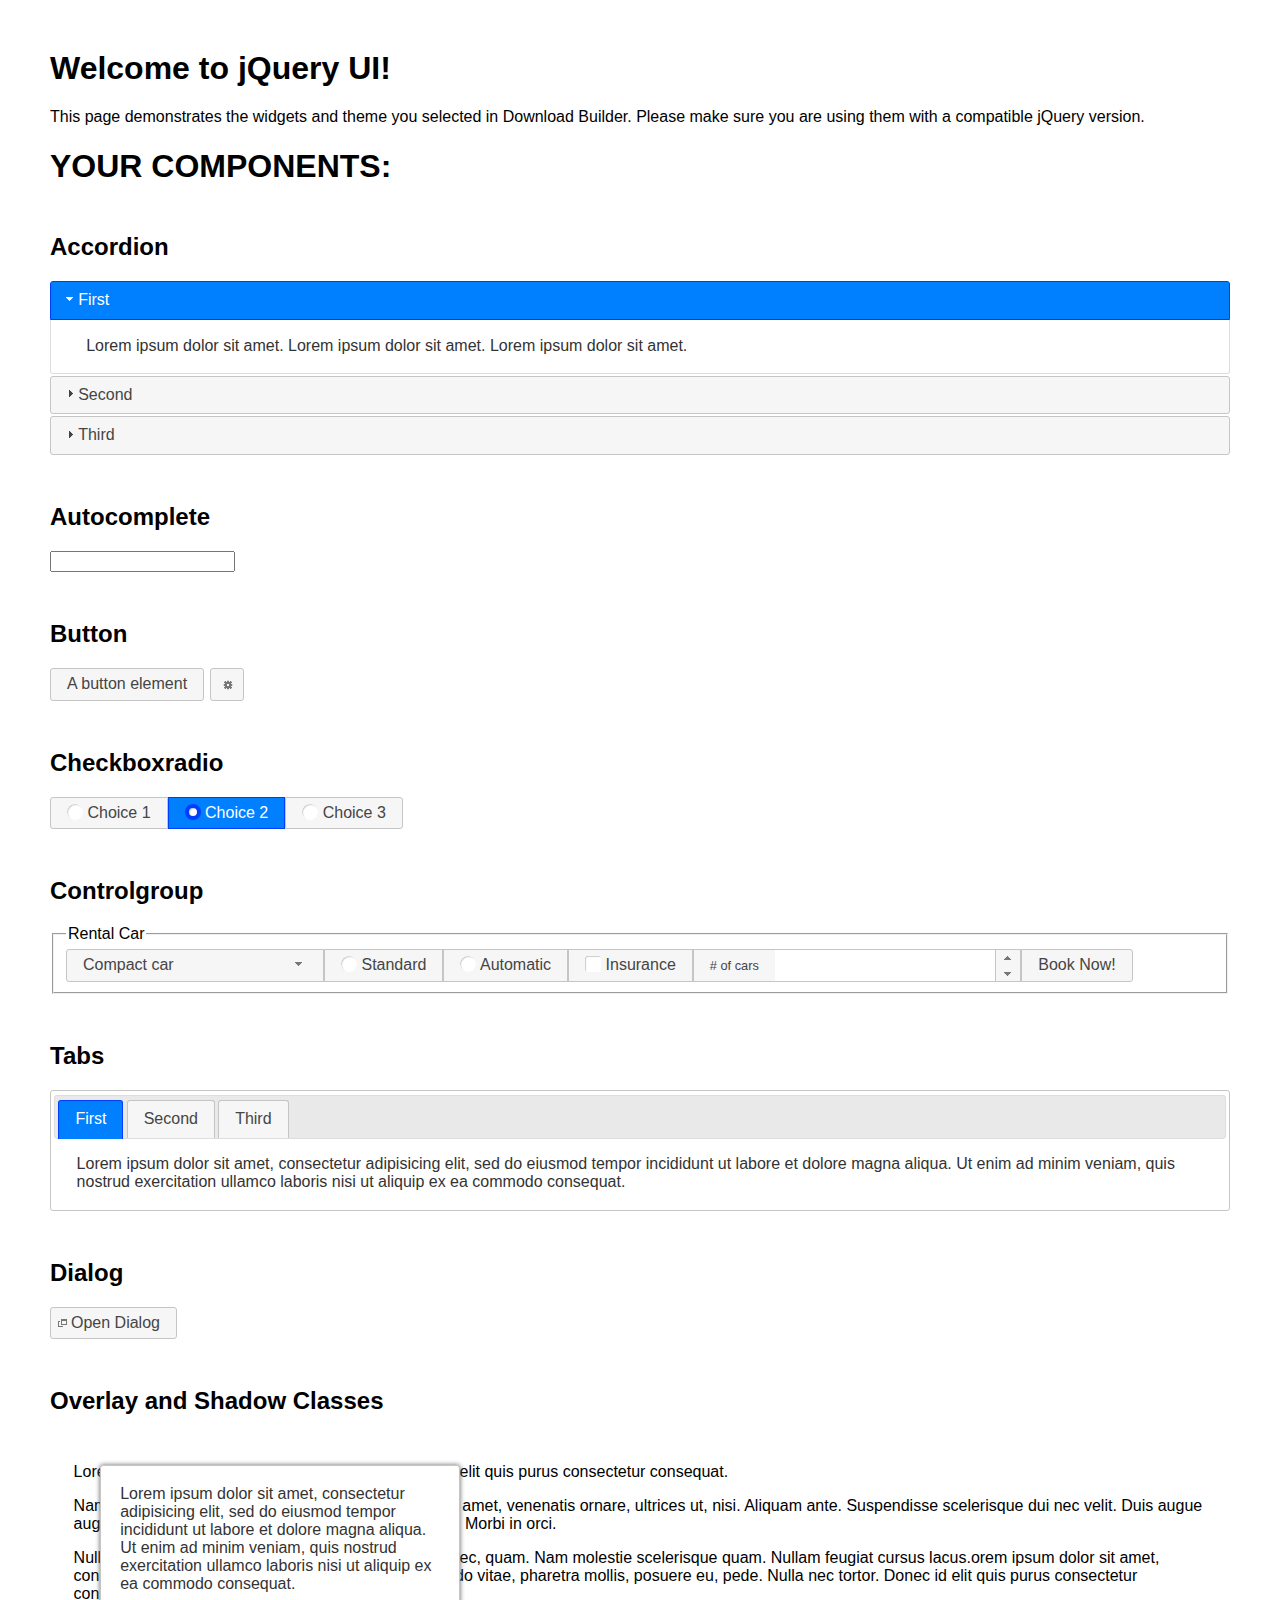
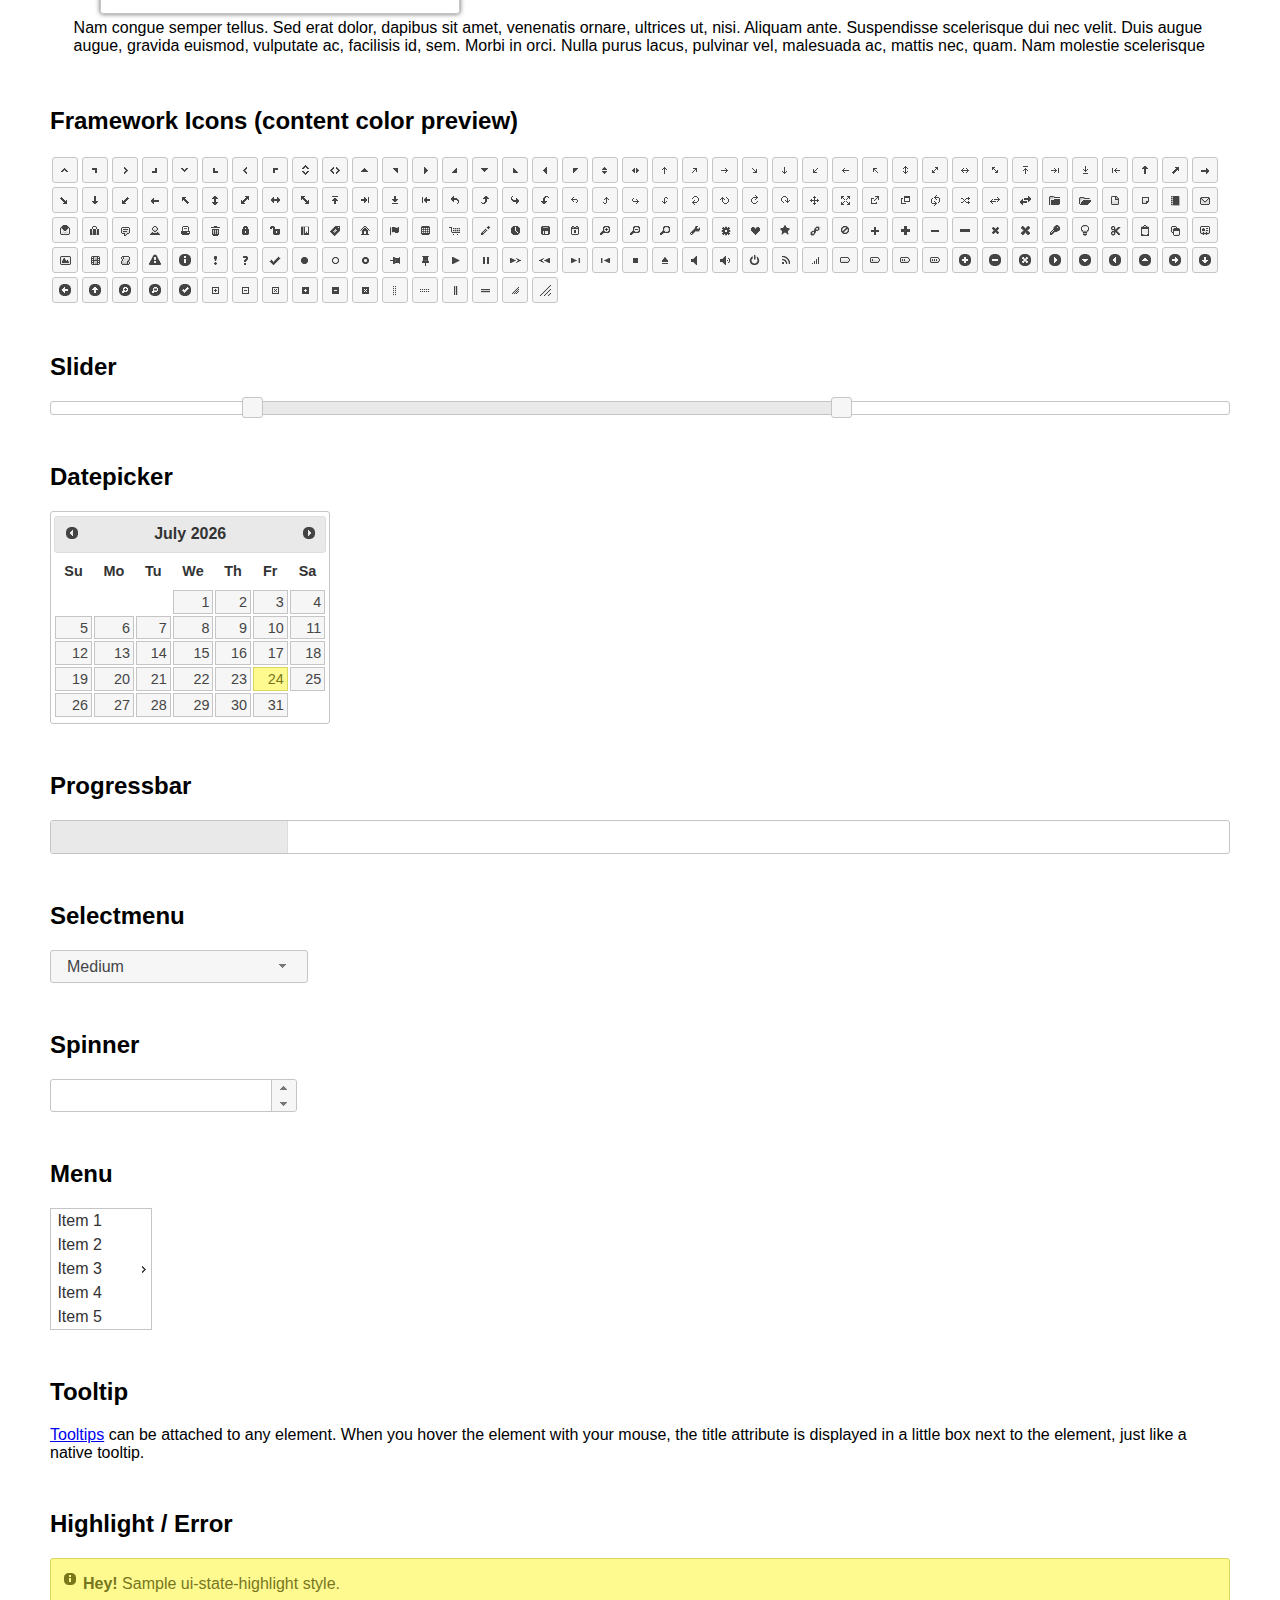
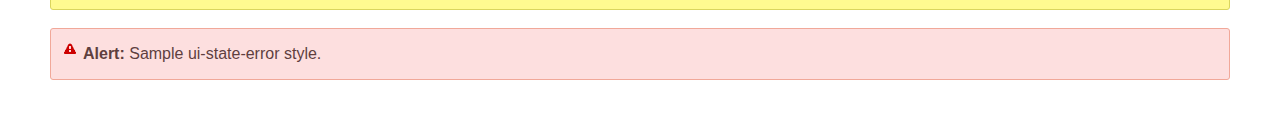
<file: jquery-ui-1.12.1/index.html>
<!doctype html>
<html lang="us">
<head>
	<meta charset="utf-8">
	<title>jQuery UI Example Page</title>
	<link href="jquery-ui.css" rel="stylesheet">
	<style>
	body{
		font-family: "Trebuchet MS", sans-serif;
		margin: 50px;
	}
	.demoHeaders {
		margin-top: 2em;
	}
	#dialog-link {
		padding: .4em 1em .4em 20px;
		text-decoration: none;
		position: relative;
	}
	#dialog-link span.ui-icon {
		margin: 0 5px 0 0;
		position: absolute;
		left: .2em;
		top: 50%;
		margin-top: -8px;
	}
	#icons {
		margin: 0;
		padding: 0;
	}
	#icons li {
		margin: 2px;
		position: relative;
		padding: 4px 0;
		cursor: pointer;
		float: left;
		list-style: none;
	}
	#icons span.ui-icon {
		float: left;
		margin: 0 4px;
	}
	.fakewindowcontain .ui-widget-overlay {
		position: absolute;
	}
	select {
		width: 200px;
	}
	</style>
</head>
<body>

<h1>Welcome to jQuery UI!</h1>

<div class="ui-widget">
	<p>This page demonstrates the widgets and theme you selected in Download Builder. Please make sure you are using them with a compatible jQuery version.</p>
</div>

<h1>YOUR COMPONENTS:</h1>


<!-- Accordion -->
<h2 class="demoHeaders">Accordion</h2>
<div id="accordion">
	<h3>First</h3>
	<div>Lorem ipsum dolor sit amet. Lorem ipsum dolor sit amet. Lorem ipsum dolor sit amet.</div>
	<h3>Second</h3>
	<div>Phasellus mattis tincidunt nibh.</div>
	<h3>Third</h3>
	<div>Nam dui erat, auctor a, dignissim quis.</div>
</div>



<!-- Autocomplete -->
<h2 class="demoHeaders">Autocomplete</h2>
<div>
	<input id="autocomplete" title="type &quot;a&quot;">
</div>



<!-- Button -->
<h2 class="demoHeaders">Button</h2>
<button id="button">A button element</button>
<button id="button-icon">An icon-only button</button>



<!-- Checkboxradio -->
<h2 class="demoHeaders">Checkboxradio</h2>
<form style="margin-top: 1em;">
	<div id="radioset">
		<input type="radio" id="radio1" name="radio"><label for="radio1">Choice 1</label>
		<input type="radio" id="radio2" name="radio" checked="checked"><label for="radio2">Choice 2</label>
		<input type="radio" id="radio3" name="radio"><label for="radio3">Choice 3</label>
	</div>
</form>



<!-- Controlgroup -->
<h2 class="demoHeaders">Controlgroup</h2>
<fieldset>
	<legend>Rental Car</legend>
	<div id="controlgroup">
		<select id="car-type">
			<option>Compact car</option>
			<option>Midsize car</option>
			<option>Full size car</option>
			<option>SUV</option>
			<option>Luxury</option>
			<option>Truck</option>
			<option>Van</option>
		</select>
		<label for="transmission-standard">Standard</label>
		<input type="radio" name="transmission" id="transmission-standard">
		<label for="transmission-automatic">Automatic</label>
		<input type="radio" name="transmission" id="transmission-automatic">
		<label for="insurance">Insurance</label>
		<input type="checkbox" name="insurance" id="insurance">
		<label for="horizontal-spinner" class="ui-controlgroup-label"># of cars</label>
		<input id="horizontal-spinner" class="ui-spinner-input">
		<button>Book Now!</button>
	</div>
</fieldset>



<!-- Tabs -->
<h2 class="demoHeaders">Tabs</h2>
<div id="tabs">
	<ul>
		<li><a href="#tabs-1">First</a></li>
		<li><a href="#tabs-2">Second</a></li>
		<li><a href="#tabs-3">Third</a></li>
	</ul>
	<div id="tabs-1">Lorem ipsum dolor sit amet, consectetur adipisicing elit, sed do eiusmod tempor incididunt ut labore et dolore magna aliqua. Ut enim ad minim veniam, quis nostrud exercitation ullamco laboris nisi ut aliquip ex ea commodo consequat.</div>
	<div id="tabs-2">Phasellus mattis tincidunt nibh. Cras orci urna, blandit id, pretium vel, aliquet ornare, felis. Maecenas scelerisque sem non nisl. Fusce sed lorem in enim dictum bibendum.</div>
	<div id="tabs-3">Nam dui erat, auctor a, dignissim quis, sollicitudin eu, felis. Pellentesque nisi urna, interdum eget, sagittis et, consequat vestibulum, lacus. Mauris porttitor ullamcorper augue.</div>
</div>



<h2 class="demoHeaders">Dialog</h2>
<p>
	<button id="dialog-link" class="ui-button ui-corner-all ui-widget">
		<span class="ui-icon ui-icon-newwin"></span>Open Dialog
	</button>
</p>

<h2 class="demoHeaders">Overlay and Shadow Classes</h2>
<div style="position: relative; width: 96%; height: 200px; padding:1% 2%; overflow:hidden;" class="fakewindowcontain">
	<p>Lorem ipsum dolor sit amet,  Nulla nec tortor. Donec id elit quis purus consectetur consequat. </p><p>Nam congue semper tellus. Sed erat dolor, dapibus sit amet, venenatis ornare, ultrices ut, nisi. Aliquam ante. Suspendisse scelerisque dui nec velit. Duis augue augue, gravida euismod, vulputate ac, facilisis id, sem. Morbi in orci. </p><p>Nulla purus lacus, pulvinar vel, malesuada ac, mattis nec, quam. Nam molestie scelerisque quam. Nullam feugiat cursus lacus.orem ipsum dolor sit amet, consectetur adipiscing elit. Donec libero risus, commodo vitae, pharetra mollis, posuere eu, pede. Nulla nec tortor. Donec id elit quis purus consectetur consequat. </p><p>Nam congue semper tellus. Sed erat dolor, dapibus sit amet, venenatis ornare, ultrices ut, nisi. Aliquam ante. Suspendisse scelerisque dui nec velit. Duis augue augue, gravida euismod, vulputate ac, facilisis id, sem. Morbi in orci. Nulla purus lacus, pulvinar vel, malesuada ac, mattis nec, quam. Nam molestie scelerisque quam. </p><p>Nullam feugiat cursus lacus.orem ipsum dolor sit amet, consectetur adipiscing elit. Donec libero risus, commodo vitae, pharetra mollis, posuere eu, pede. Nulla nec tortor. Donec id elit quis purus consectetur consequat. Nam congue semper tellus. Sed erat dolor, dapibus sit amet, venenatis ornare, ultrices ut, nisi. Aliquam ante. </p><p>Suspendisse scelerisque dui nec velit. Duis augue augue, gravida euismod, vulputate ac, facilisis id, sem. Morbi in orci. Nulla purus lacus, pulvinar vel, malesuada ac, mattis nec, quam. Nam molestie scelerisque quam. Nullam feugiat cursus lacus.orem ipsum dolor sit amet, consectetur adipiscing elit. Donec libero risus, commodo vitae, pharetra mollis, posuere eu, pede. Nulla nec tortor. Donec id elit quis purus consectetur consequat. Nam congue semper tellus. Sed erat dolor, dapibus sit amet, venenatis ornare, ultrices ut, nisi. </p>

	<!-- ui-dialog -->
	<div class="ui-widget-overlay ui-front"></div>
	<div style="position: absolute; width: 320px; left: 50px; top: 30px; padding: 1.2em" class="ui-widget ui-front ui-widget-content ui-corner-all ui-widget-shadow">
		Lorem ipsum dolor sit amet, consectetur adipisicing elit, sed do eiusmod tempor incididunt ut labore et dolore magna aliqua. Ut enim ad minim veniam, quis nostrud exercitation ullamco laboris nisi ut aliquip ex ea commodo consequat.
	</div>

</div>

<!-- ui-dialog -->
<div id="dialog" title="Dialog Title">
	<p>Lorem ipsum dolor sit amet, consectetur adipisicing elit, sed do eiusmod tempor incididunt ut labore et dolore magna aliqua. Ut enim ad minim veniam, quis nostrud exercitation ullamco laboris nisi ut aliquip ex ea commodo consequat.</p>
</div>



<h2 class="demoHeaders">Framework Icons (content color preview)</h2>
<ul id="icons" class="ui-widget ui-helper-clearfix">
	<li class="ui-state-default ui-corner-all" title=".ui-icon-caret-1-n"><span class="ui-icon ui-icon-caret-1-n"></span></li>
	<li class="ui-state-default ui-corner-all" title=".ui-icon-caret-1-ne"><span class="ui-icon ui-icon-caret-1-ne"></span></li>
	<li class="ui-state-default ui-corner-all" title=".ui-icon-caret-1-e"><span class="ui-icon ui-icon-caret-1-e"></span></li>
	<li class="ui-state-default ui-corner-all" title=".ui-icon-caret-1-se"><span class="ui-icon ui-icon-caret-1-se"></span></li>
	<li class="ui-state-default ui-corner-all" title=".ui-icon-caret-1-s"><span class="ui-icon ui-icon-caret-1-s"></span></li>
	<li class="ui-state-default ui-corner-all" title=".ui-icon-caret-1-sw"><span class="ui-icon ui-icon-caret-1-sw"></span></li>
	<li class="ui-state-default ui-corner-all" title=".ui-icon-caret-1-w"><span class="ui-icon ui-icon-caret-1-w"></span></li>
	<li class="ui-state-default ui-corner-all" title=".ui-icon-caret-1-nw"><span class="ui-icon ui-icon-caret-1-nw"></span></li>
	<li class="ui-state-default ui-corner-all" title=".ui-icon-caret-2-n-s"><span class="ui-icon ui-icon-caret-2-n-s"></span></li>
	<li class="ui-state-default ui-corner-all" title=".ui-icon-caret-2-e-w"><span class="ui-icon ui-icon-caret-2-e-w"></span></li>
	<li class="ui-state-default ui-corner-all" title=".ui-icon-triangle-1-n"><span class="ui-icon ui-icon-triangle-1-n"></span></li>
	<li class="ui-state-default ui-corner-all" title=".ui-icon-triangle-1-ne"><span class="ui-icon ui-icon-triangle-1-ne"></span></li>
	<li class="ui-state-default ui-corner-all" title=".ui-icon-triangle-1-e"><span class="ui-icon ui-icon-triangle-1-e"></span></li>
	<li class="ui-state-default ui-corner-all" title=".ui-icon-triangle-1-se"><span class="ui-icon ui-icon-triangle-1-se"></span></li>
	<li class="ui-state-default ui-corner-all" title=".ui-icon-triangle-1-s"><span class="ui-icon ui-icon-triangle-1-s"></span></li>
	<li class="ui-state-default ui-corner-all" title=".ui-icon-triangle-1-sw"><span class="ui-icon ui-icon-triangle-1-sw"></span></li>
	<li class="ui-state-default ui-corner-all" title=".ui-icon-triangle-1-w"><span class="ui-icon ui-icon-triangle-1-w"></span></li>
	<li class="ui-state-default ui-corner-all" title=".ui-icon-triangle-1-nw"><span class="ui-icon ui-icon-triangle-1-nw"></span></li>
	<li class="ui-state-default ui-corner-all" title=".ui-icon-triangle-2-n-s"><span class="ui-icon ui-icon-triangle-2-n-s"></span></li>
	<li class="ui-state-default ui-corner-all" title=".ui-icon-triangle-2-e-w"><span class="ui-icon ui-icon-triangle-2-e-w"></span></li>
	<li class="ui-state-default ui-corner-all" title=".ui-icon-arrow-1-n"><span class="ui-icon ui-icon-arrow-1-n"></span></li>
	<li class="ui-state-default ui-corner-all" title=".ui-icon-arrow-1-ne"><span class="ui-icon ui-icon-arrow-1-ne"></span></li>
	<li class="ui-state-default ui-corner-all" title=".ui-icon-arrow-1-e"><span class="ui-icon ui-icon-arrow-1-e"></span></li>
	<li class="ui-state-default ui-corner-all" title=".ui-icon-arrow-1-se"><span class="ui-icon ui-icon-arrow-1-se"></span></li>
	<li class="ui-state-default ui-corner-all" title=".ui-icon-arrow-1-s"><span class="ui-icon ui-icon-arrow-1-s"></span></li>
	<li class="ui-state-default ui-corner-all" title=".ui-icon-arrow-1-sw"><span class="ui-icon ui-icon-arrow-1-sw"></span></li>
	<li class="ui-state-default ui-corner-all" title=".ui-icon-arrow-1-w"><span class="ui-icon ui-icon-arrow-1-w"></span></li>
	<li class="ui-state-default ui-corner-all" title=".ui-icon-arrow-1-nw"><span class="ui-icon ui-icon-arrow-1-nw"></span></li>
	<li class="ui-state-default ui-corner-all" title=".ui-icon-arrow-2-n-s"><span class="ui-icon ui-icon-arrow-2-n-s"></span></li>
	<li class="ui-state-default ui-corner-all" title=".ui-icon-arrow-2-ne-sw"><span class="ui-icon ui-icon-arrow-2-ne-sw"></span></li>
	<li class="ui-state-default ui-corner-all" title=".ui-icon-arrow-2-e-w"><span class="ui-icon ui-icon-arrow-2-e-w"></span></li>
	<li class="ui-state-default ui-corner-all" title=".ui-icon-arrow-2-se-nw"><span class="ui-icon ui-icon-arrow-2-se-nw"></span></li>
	<li class="ui-state-default ui-corner-all" title=".ui-icon-arrowstop-1-n"><span class="ui-icon ui-icon-arrowstop-1-n"></span></li>
	<li class="ui-state-default ui-corner-all" title=".ui-icon-arrowstop-1-e"><span class="ui-icon ui-icon-arrowstop-1-e"></span></li>
	<li class="ui-state-default ui-corner-all" title=".ui-icon-arrowstop-1-s"><span class="ui-icon ui-icon-arrowstop-1-s"></span></li>
	<li class="ui-state-default ui-corner-all" title=".ui-icon-arrowstop-1-w"><span class="ui-icon ui-icon-arrowstop-1-w"></span></li>
	<li class="ui-state-default ui-corner-all" title=".ui-icon-arrowthick-1-n"><span class="ui-icon ui-icon-arrowthick-1-n"></span></li>
	<li class="ui-state-default ui-corner-all" title=".ui-icon-arrowthick-1-ne"><span class="ui-icon ui-icon-arrowthick-1-ne"></span></li>
	<li class="ui-state-default ui-corner-all" title=".ui-icon-arrowthick-1-e"><span class="ui-icon ui-icon-arrowthick-1-e"></span></li>
	<li class="ui-state-default ui-corner-all" title=".ui-icon-arrowthick-1-se"><span class="ui-icon ui-icon-arrowthick-1-se"></span></li>
	<li class="ui-state-default ui-corner-all" title=".ui-icon-arrowthick-1-s"><span class="ui-icon ui-icon-arrowthick-1-s"></span></li>
	<li class="ui-state-default ui-corner-all" title=".ui-icon-arrowthick-1-sw"><span class="ui-icon ui-icon-arrowthick-1-sw"></span></li>
	<li class="ui-state-default ui-corner-all" title=".ui-icon-arrowthick-1-w"><span class="ui-icon ui-icon-arrowthick-1-w"></span></li>
	<li class="ui-state-default ui-corner-all" title=".ui-icon-arrowthick-1-nw"><span class="ui-icon ui-icon-arrowthick-1-nw"></span></li>
	<li class="ui-state-default ui-corner-all" title=".ui-icon-arrowthick-2-n-s"><span class="ui-icon ui-icon-arrowthick-2-n-s"></span></li>
	<li class="ui-state-default ui-corner-all" title=".ui-icon-arrowthick-2-ne-sw"><span class="ui-icon ui-icon-arrowthick-2-ne-sw"></span></li>
	<li class="ui-state-default ui-corner-all" title=".ui-icon-arrowthick-2-e-w"><span class="ui-icon ui-icon-arrowthick-2-e-w"></span></li>
	<li class="ui-state-default ui-corner-all" title=".ui-icon-arrowthick-2-se-nw"><span class="ui-icon ui-icon-arrowthick-2-se-nw"></span></li>
	<li class="ui-state-default ui-corner-all" title=".ui-icon-arrowthickstop-1-n"><span class="ui-icon ui-icon-arrowthickstop-1-n"></span></li>
	<li class="ui-state-default ui-corner-all" title=".ui-icon-arrowthickstop-1-e"><span class="ui-icon ui-icon-arrowthickstop-1-e"></span></li>
	<li class="ui-state-default ui-corner-all" title=".ui-icon-arrowthickstop-1-s"><span class="ui-icon ui-icon-arrowthickstop-1-s"></span></li>
	<li class="ui-state-default ui-corner-all" title=".ui-icon-arrowthickstop-1-w"><span class="ui-icon ui-icon-arrowthickstop-1-w"></span></li>
	<li class="ui-state-default ui-corner-all" title=".ui-icon-arrowreturnthick-1-w"><span class="ui-icon ui-icon-arrowreturnthick-1-w"></span></li>
	<li class="ui-state-default ui-corner-all" title=".ui-icon-arrowreturnthick-1-n"><span class="ui-icon ui-icon-arrowreturnthick-1-n"></span></li>
	<li class="ui-state-default ui-corner-all" title=".ui-icon-arrowreturnthick-1-e"><span class="ui-icon ui-icon-arrowreturnthick-1-e"></span></li>
	<li class="ui-state-default ui-corner-all" title=".ui-icon-arrowreturnthick-1-s"><span class="ui-icon ui-icon-arrowreturnthick-1-s"></span></li>
	<li class="ui-state-default ui-corner-all" title=".ui-icon-arrowreturn-1-w"><span class="ui-icon ui-icon-arrowreturn-1-w"></span></li>
	<li class="ui-state-default ui-corner-all" title=".ui-icon-arrowreturn-1-n"><span class="ui-icon ui-icon-arrowreturn-1-n"></span></li>
	<li class="ui-state-default ui-corner-all" title=".ui-icon-arrowreturn-1-e"><span class="ui-icon ui-icon-arrowreturn-1-e"></span></li>
	<li class="ui-state-default ui-corner-all" title=".ui-icon-arrowreturn-1-s"><span class="ui-icon ui-icon-arrowreturn-1-s"></span></li>
	<li class="ui-state-default ui-corner-all" title=".ui-icon-arrowrefresh-1-w"><span class="ui-icon ui-icon-arrowrefresh-1-w"></span></li>
	<li class="ui-state-default ui-corner-all" title=".ui-icon-arrowrefresh-1-n"><span class="ui-icon ui-icon-arrowrefresh-1-n"></span></li>
	<li class="ui-state-default ui-corner-all" title=".ui-icon-arrowrefresh-1-e"><span class="ui-icon ui-icon-arrowrefresh-1-e"></span></li>
	<li class="ui-state-default ui-corner-all" title=".ui-icon-arrowrefresh-1-s"><span class="ui-icon ui-icon-arrowrefresh-1-s"></span></li>
	<li class="ui-state-default ui-corner-all" title=".ui-icon-arrow-4"><span class="ui-icon ui-icon-arrow-4"></span></li>
	<li class="ui-state-default ui-corner-all" title=".ui-icon-arrow-4-diag"><span class="ui-icon ui-icon-arrow-4-diag"></span></li>
	<li class="ui-state-default ui-corner-all" title=".ui-icon-extlink"><span class="ui-icon ui-icon-extlink"></span></li>
	<li class="ui-state-default ui-corner-all" title=".ui-icon-newwin"><span class="ui-icon ui-icon-newwin"></span></li>
	<li class="ui-state-default ui-corner-all" title=".ui-icon-refresh"><span class="ui-icon ui-icon-refresh"></span></li>
	<li class="ui-state-default ui-corner-all" title=".ui-icon-shuffle"><span class="ui-icon ui-icon-shuffle"></span></li>
	<li class="ui-state-default ui-corner-all" title=".ui-icon-transfer-e-w"><span class="ui-icon ui-icon-transfer-e-w"></span></li>
	<li class="ui-state-default ui-corner-all" title=".ui-icon-transferthick-e-w"><span class="ui-icon ui-icon-transferthick-e-w"></span></li>
	<li class="ui-state-default ui-corner-all" title=".ui-icon-folder-collapsed"><span class="ui-icon ui-icon-folder-collapsed"></span></li>
	<li class="ui-state-default ui-corner-all" title=".ui-icon-folder-open"><span class="ui-icon ui-icon-folder-open"></span></li>
	<li class="ui-state-default ui-corner-all" title=".ui-icon-document"><span class="ui-icon ui-icon-document"></span></li>
	<li class="ui-state-default ui-corner-all" title=".ui-icon-document-b"><span class="ui-icon ui-icon-document-b"></span></li>
	<li class="ui-state-default ui-corner-all" title=".ui-icon-note"><span class="ui-icon ui-icon-note"></span></li>
	<li class="ui-state-default ui-corner-all" title=".ui-icon-mail-closed"><span class="ui-icon ui-icon-mail-closed"></span></li>
	<li class="ui-state-default ui-corner-all" title=".ui-icon-mail-open"><span class="ui-icon ui-icon-mail-open"></span></li>
	<li class="ui-state-default ui-corner-all" title=".ui-icon-suitcase"><span class="ui-icon ui-icon-suitcase"></span></li>
	<li class="ui-state-default ui-corner-all" title=".ui-icon-comment"><span class="ui-icon ui-icon-comment"></span></li>
	<li class="ui-state-default ui-corner-all" title=".ui-icon-person"><span class="ui-icon ui-icon-person"></span></li>
	<li class="ui-state-default ui-corner-all" title=".ui-icon-print"><span class="ui-icon ui-icon-print"></span></li>
	<li class="ui-state-default ui-corner-all" title=".ui-icon-trash"><span class="ui-icon ui-icon-trash"></span></li>
	<li class="ui-state-default ui-corner-all" title=".ui-icon-locked"><span class="ui-icon ui-icon-locked"></span></li>
	<li class="ui-state-default ui-corner-all" title=".ui-icon-unlocked"><span class="ui-icon ui-icon-unlocked"></span></li>
	<li class="ui-state-default ui-corner-all" title=".ui-icon-bookmark"><span class="ui-icon ui-icon-bookmark"></span></li>
	<li class="ui-state-default ui-corner-all" title=".ui-icon-tag"><span class="ui-icon ui-icon-tag"></span></li>
	<li class="ui-state-default ui-corner-all" title=".ui-icon-home"><span class="ui-icon ui-icon-home"></span></li>
	<li class="ui-state-default ui-corner-all" title=".ui-icon-flag"><span class="ui-icon ui-icon-flag"></span></li>
	<li class="ui-state-default ui-corner-all" title=".ui-icon-calculator"><span class="ui-icon ui-icon-calculator"></span></li>
	<li class="ui-state-default ui-corner-all" title=".ui-icon-cart"><span class="ui-icon ui-icon-cart"></span></li>
	<li class="ui-state-default ui-corner-all" title=".ui-icon-pencil"><span class="ui-icon ui-icon-pencil"></span></li>
	<li class="ui-state-default ui-corner-all" title=".ui-icon-clock"><span class="ui-icon ui-icon-clock"></span></li>
	<li class="ui-state-default ui-corner-all" title=".ui-icon-disk"><span class="ui-icon ui-icon-disk"></span></li>
	<li class="ui-state-default ui-corner-all" title=".ui-icon-calendar"><span class="ui-icon ui-icon-calendar"></span></li>
	<li class="ui-state-default ui-corner-all" title=".ui-icon-zoomin"><span class="ui-icon ui-icon-zoomin"></span></li>
	<li class="ui-state-default ui-corner-all" title=".ui-icon-zoomout"><span class="ui-icon ui-icon-zoomout"></span></li>
	<li class="ui-state-default ui-corner-all" title=".ui-icon-search"><span class="ui-icon ui-icon-search"></span></li>
	<li class="ui-state-default ui-corner-all" title=".ui-icon-wrench"><span class="ui-icon ui-icon-wrench"></span></li>
	<li class="ui-state-default ui-corner-all" title=".ui-icon-gear"><span class="ui-icon ui-icon-gear"></span></li>
	<li class="ui-state-default ui-corner-all" title=".ui-icon-heart"><span class="ui-icon ui-icon-heart"></span></li>
	<li class="ui-state-default ui-corner-all" title=".ui-icon-star"><span class="ui-icon ui-icon-star"></span></li>
	<li class="ui-state-default ui-corner-all" title=".ui-icon-link"><span class="ui-icon ui-icon-link"></span></li>
	<li class="ui-state-default ui-corner-all" title=".ui-icon-cancel"><span class="ui-icon ui-icon-cancel"></span></li>
	<li class="ui-state-default ui-corner-all" title=".ui-icon-plus"><span class="ui-icon ui-icon-plus"></span></li>
	<li class="ui-state-default ui-corner-all" title=".ui-icon-plusthick"><span class="ui-icon ui-icon-plusthick"></span></li>
	<li class="ui-state-default ui-corner-all" title=".ui-icon-minus"><span class="ui-icon ui-icon-minus"></span></li>
	<li class="ui-state-default ui-corner-all" title=".ui-icon-minusthick"><span class="ui-icon ui-icon-minusthick"></span></li>
	<li class="ui-state-default ui-corner-all" title=".ui-icon-close"><span class="ui-icon ui-icon-close"></span></li>
	<li class="ui-state-default ui-corner-all" title=".ui-icon-closethick"><span class="ui-icon ui-icon-closethick"></span></li>
	<li class="ui-state-default ui-corner-all" title=".ui-icon-key"><span class="ui-icon ui-icon-key"></span></li>
	<li class="ui-state-default ui-corner-all" title=".ui-icon-lightbulb"><span class="ui-icon ui-icon-lightbulb"></span></li>
	<li class="ui-state-default ui-corner-all" title=".ui-icon-scissors"><span class="ui-icon ui-icon-scissors"></span></li>
	<li class="ui-state-default ui-corner-all" title=".ui-icon-clipboard"><span class="ui-icon ui-icon-clipboard"></span></li>
	<li class="ui-state-default ui-corner-all" title=".ui-icon-copy"><span class="ui-icon ui-icon-copy"></span></li>
	<li class="ui-state-default ui-corner-all" title=".ui-icon-contact"><span class="ui-icon ui-icon-contact"></span></li>
	<li class="ui-state-default ui-corner-all" title=".ui-icon-image"><span class="ui-icon ui-icon-image"></span></li>
	<li class="ui-state-default ui-corner-all" title=".ui-icon-video"><span class="ui-icon ui-icon-video"></span></li>
	<li class="ui-state-default ui-corner-all" title=".ui-icon-script"><span class="ui-icon ui-icon-script"></span></li>
	<li class="ui-state-default ui-corner-all" title=".ui-icon-alert"><span class="ui-icon ui-icon-alert"></span></li>
	<li class="ui-state-default ui-corner-all" title=".ui-icon-info"><span class="ui-icon ui-icon-info"></span></li>
	<li class="ui-state-default ui-corner-all" title=".ui-icon-notice"><span class="ui-icon ui-icon-notice"></span></li>
	<li class="ui-state-default ui-corner-all" title=".ui-icon-help"><span class="ui-icon ui-icon-help"></span></li>
	<li class="ui-state-default ui-corner-all" title=".ui-icon-check"><span class="ui-icon ui-icon-check"></span></li>
	<li class="ui-state-default ui-corner-all" title=".ui-icon-bullet"><span class="ui-icon ui-icon-bullet"></span></li>
	<li class="ui-state-default ui-corner-all" title=".ui-icon-radio-off"><span class="ui-icon ui-icon-radio-off"></span></li>
	<li class="ui-state-default ui-corner-all" title=".ui-icon-radio-on"><span class="ui-icon ui-icon-radio-on"></span></li>
	<li class="ui-state-default ui-corner-all" title=".ui-icon-pin-w"><span class="ui-icon ui-icon-pin-w"></span></li>
	<li class="ui-state-default ui-corner-all" title=".ui-icon-pin-s"><span class="ui-icon ui-icon-pin-s"></span></li>
	<li class="ui-state-default ui-corner-all" title=".ui-icon-play"><span class="ui-icon ui-icon-play"></span></li>
	<li class="ui-state-default ui-corner-all" title=".ui-icon-pause"><span class="ui-icon ui-icon-pause"></span></li>
	<li class="ui-state-default ui-corner-all" title=".ui-icon-seek-next"><span class="ui-icon ui-icon-seek-next"></span></li>
	<li class="ui-state-default ui-corner-all" title=".ui-icon-seek-prev"><span class="ui-icon ui-icon-seek-prev"></span></li>
	<li class="ui-state-default ui-corner-all" title=".ui-icon-seek-end"><span class="ui-icon ui-icon-seek-end"></span></li>
	<li class="ui-state-default ui-corner-all" title=".ui-icon-seek-first"><span class="ui-icon ui-icon-seek-first"></span></li>
	<li class="ui-state-default ui-corner-all" title=".ui-icon-stop"><span class="ui-icon ui-icon-stop"></span></li>
	<li class="ui-state-default ui-corner-all" title=".ui-icon-eject"><span class="ui-icon ui-icon-eject"></span></li>
	<li class="ui-state-default ui-corner-all" title=".ui-icon-volume-off"><span class="ui-icon ui-icon-volume-off"></span></li>
	<li class="ui-state-default ui-corner-all" title=".ui-icon-volume-on"><span class="ui-icon ui-icon-volume-on"></span></li>
	<li class="ui-state-default ui-corner-all" title=".ui-icon-power"><span class="ui-icon ui-icon-power"></span></li>
	<li class="ui-state-default ui-corner-all" title=".ui-icon-signal-diag"><span class="ui-icon ui-icon-signal-diag"></span></li>
	<li class="ui-state-default ui-corner-all" title=".ui-icon-signal"><span class="ui-icon ui-icon-signal"></span></li>
	<li class="ui-state-default ui-corner-all" title=".ui-icon-battery-0"><span class="ui-icon ui-icon-battery-0"></span></li>
	<li class="ui-state-default ui-corner-all" title=".ui-icon-battery-1"><span class="ui-icon ui-icon-battery-1"></span></li>
	<li class="ui-state-default ui-corner-all" title=".ui-icon-battery-2"><span class="ui-icon ui-icon-battery-2"></span></li>
	<li class="ui-state-default ui-corner-all" title=".ui-icon-battery-3"><span class="ui-icon ui-icon-battery-3"></span></li>
	<li class="ui-state-default ui-corner-all" title=".ui-icon-circle-plus"><span class="ui-icon ui-icon-circle-plus"></span></li>
	<li class="ui-state-default ui-corner-all" title=".ui-icon-circle-minus"><span class="ui-icon ui-icon-circle-minus"></span></li>
	<li class="ui-state-default ui-corner-all" title=".ui-icon-circle-close"><span class="ui-icon ui-icon-circle-close"></span></li>
	<li class="ui-state-default ui-corner-all" title=".ui-icon-circle-triangle-e"><span class="ui-icon ui-icon-circle-triangle-e"></span></li>
	<li class="ui-state-default ui-corner-all" title=".ui-icon-circle-triangle-s"><span class="ui-icon ui-icon-circle-triangle-s"></span></li>
	<li class="ui-state-default ui-corner-all" title=".ui-icon-circle-triangle-w"><span class="ui-icon ui-icon-circle-triangle-w"></span></li>
	<li class="ui-state-default ui-corner-all" title=".ui-icon-circle-triangle-n"><span class="ui-icon ui-icon-circle-triangle-n"></span></li>
	<li class="ui-state-default ui-corner-all" title=".ui-icon-circle-arrow-e"><span class="ui-icon ui-icon-circle-arrow-e"></span></li>
	<li class="ui-state-default ui-corner-all" title=".ui-icon-circle-arrow-s"><span class="ui-icon ui-icon-circle-arrow-s"></span></li>
	<li class="ui-state-default ui-corner-all" title=".ui-icon-circle-arrow-w"><span class="ui-icon ui-icon-circle-arrow-w"></span></li>
	<li class="ui-state-default ui-corner-all" title=".ui-icon-circle-arrow-n"><span class="ui-icon ui-icon-circle-arrow-n"></span></li>
	<li class="ui-state-default ui-corner-all" title=".ui-icon-circle-zoomin"><span class="ui-icon ui-icon-circle-zoomin"></span></li>
	<li class="ui-state-default ui-corner-all" title=".ui-icon-circle-zoomout"><span class="ui-icon ui-icon-circle-zoomout"></span></li>
	<li class="ui-state-default ui-corner-all" title=".ui-icon-circle-check"><span class="ui-icon ui-icon-circle-check"></span></li>
	<li class="ui-state-default ui-corner-all" title=".ui-icon-circlesmall-plus"><span class="ui-icon ui-icon-circlesmall-plus"></span></li>
	<li class="ui-state-default ui-corner-all" title=".ui-icon-circlesmall-minus"><span class="ui-icon ui-icon-circlesmall-minus"></span></li>
	<li class="ui-state-default ui-corner-all" title=".ui-icon-circlesmall-close"><span class="ui-icon ui-icon-circlesmall-close"></span></li>
	<li class="ui-state-default ui-corner-all" title=".ui-icon-squaresmall-plus"><span class="ui-icon ui-icon-squaresmall-plus"></span></li>
	<li class="ui-state-default ui-corner-all" title=".ui-icon-squaresmall-minus"><span class="ui-icon ui-icon-squaresmall-minus"></span></li>
	<li class="ui-state-default ui-corner-all" title=".ui-icon-squaresmall-close"><span class="ui-icon ui-icon-squaresmall-close"></span></li>
	<li class="ui-state-default ui-corner-all" title=".ui-icon-grip-dotted-vertical"><span class="ui-icon ui-icon-grip-dotted-vertical"></span></li>
	<li class="ui-state-default ui-corner-all" title=".ui-icon-grip-dotted-horizontal"><span class="ui-icon ui-icon-grip-dotted-horizontal"></span></li>
	<li class="ui-state-default ui-corner-all" title=".ui-icon-grip-solid-vertical"><span class="ui-icon ui-icon-grip-solid-vertical"></span></li>
	<li class="ui-state-default ui-corner-all" title=".ui-icon-grip-solid-horizontal"><span class="ui-icon ui-icon-grip-solid-horizontal"></span></li>
	<li class="ui-state-default ui-corner-all" title=".ui-icon-gripsmall-diagonal-se"><span class="ui-icon ui-icon-gripsmall-diagonal-se"></span></li>
	<li class="ui-state-default ui-corner-all" title=".ui-icon-grip-diagonal-se"><span class="ui-icon ui-icon-grip-diagonal-se"></span></li>
</ul>


<!-- Slider -->
<h2 class="demoHeaders">Slider</h2>
<div id="slider"></div>



<!-- Datepicker -->
<h2 class="demoHeaders">Datepicker</h2>
<div id="datepicker"></div>



<!-- Progressbar -->
<h2 class="demoHeaders">Progressbar</h2>
<div id="progressbar"></div>



<!-- Progressbar -->
<h2 class="demoHeaders">Selectmenu</h2>
<select id="selectmenu">
	<option>Slower</option>
	<option>Slow</option>
	<option selected="selected">Medium</option>
	<option>Fast</option>
	<option>Faster</option>
</select>



<!-- Spinner -->
<h2 class="demoHeaders">Spinner</h2>
<input id="spinner">



<!-- Menu -->
<h2 class="demoHeaders">Menu</h2>
<ul style="width:100px;" id="menu">
	<li><div>Item 1</div></li>
	<li><div>Item 2</div></li>
	<li><div>Item 3</div>
		<ul>
			<li><div>Item 3-1</div></li>
			<li><div>Item 3-2</div></li>
			<li><div>Item 3-3</div></li>
			<li><div>Item 3-4</div></li>
			<li><div>Item 3-5</div></li>
		</ul>
	</li>
	<li><div>Item 4</div></li>
	<li><div>Item 5</div></li>
</ul>



<!-- Tooltip -->
<h2 class="demoHeaders">Tooltip</h2>
<p id="tooltip">
	<a href="#" title="That&apos;s what this widget is">Tooltips</a> can be attached to any element. When you hover
the element with your mouse, the title attribute is displayed in a little box next to the element, just like a native tooltip.
</p>


<!-- Highlight / Error -->
<h2 class="demoHeaders">Highlight / Error</h2>
<div class="ui-widget">
	<div class="ui-state-highlight ui-corner-all" style="margin-top: 20px; padding: 0 .7em;">
		<p><span class="ui-icon ui-icon-info" style="float: left; margin-right: .3em;"></span>
		<strong>Hey!</strong> Sample ui-state-highlight style.</p>
	</div>
</div>
<br>
<div class="ui-widget">
	<div class="ui-state-error ui-corner-all" style="padding: 0 .7em;">
		<p><span class="ui-icon ui-icon-alert" style="float: left; margin-right: .3em;"></span>
		<strong>Alert:</strong> Sample ui-state-error style.</p>
	</div>
</div>

<script src="external/jquery/jquery.js"></script>
<script src="jquery-ui.js"></script>
<script>

$( "#accordion" ).accordion();



var availableTags = [
	"ActionScript",
	"AppleScript",
	"Asp",
	"BASIC",
	"C",
	"C++",
	"Clojure",
	"COBOL",
	"ColdFusion",
	"Erlang",
	"Fortran",
	"Groovy",
	"Haskell",
	"Java",
	"JavaScript",
	"Lisp",
	"Perl",
	"PHP",
	"Python",
	"Ruby",
	"Scala",
	"Scheme"
];
$( "#autocomplete" ).autocomplete({
	source: availableTags
});



$( "#button" ).button();
$( "#button-icon" ).button({
	icon: "ui-icon-gear",
	showLabel: false
});



$( "#radioset" ).buttonset();



$( "#controlgroup" ).controlgroup();



$( "#tabs" ).tabs();



$( "#dialog" ).dialog({
	autoOpen: false,
	width: 400,
	buttons: [
		{
			text: "Ok",
			click: function() {
				$( this ).dialog( "close" );
			}
		},
		{
			text: "Cancel",
			click: function() {
				$( this ).dialog( "close" );
			}
		}
	]
});

// Link to open the dialog
$( "#dialog-link" ).click(function( event ) {
	$( "#dialog" ).dialog( "open" );
	event.preventDefault();
});



$( "#datepicker" ).datepicker({
	inline: true
});



$( "#slider" ).slider({
	range: true,
	values: [ 17, 67 ]
});



$( "#progressbar" ).progressbar({
	value: 20
});



$( "#spinner" ).spinner();



$( "#menu" ).menu();



$( "#tooltip" ).tooltip();



$( "#selectmenu" ).selectmenu();


// Hover states on the static widgets
$( "#dialog-link, #icons li" ).hover(
	function() {
		$( this ).addClass( "ui-state-hover" );
	},
	function() {
		$( this ).removeClass( "ui-state-hover" );
	}
);
</script>
</body>
</html>
</file>
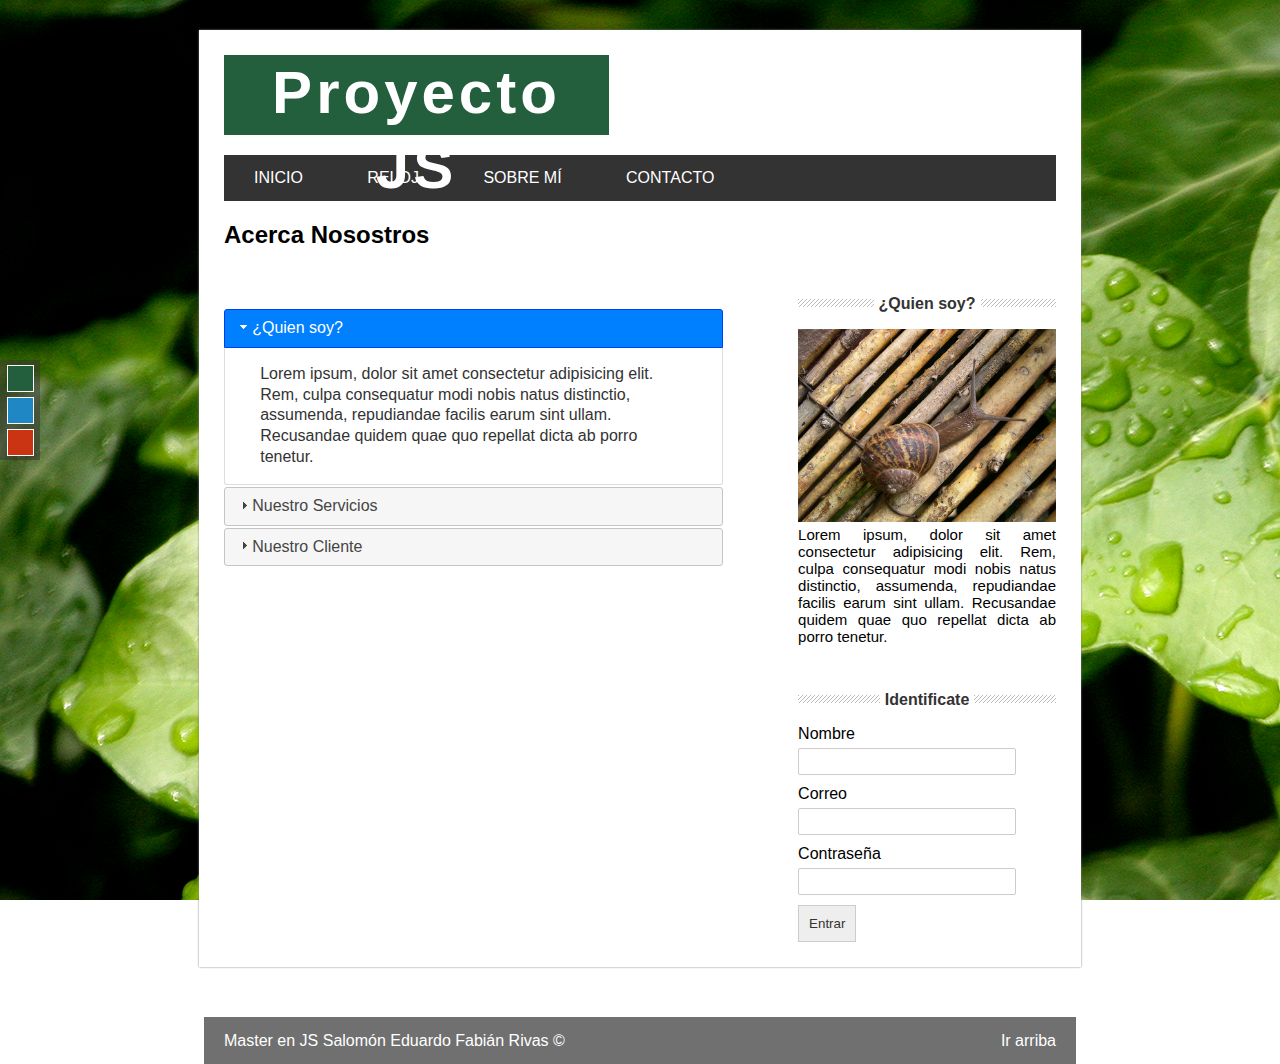
<file: about.html>
<!DOCTYPE html>
<html lang="en">
<head>
    <meta charset="UTF-8">
    <meta name="viewport" content="width=device-width, initial-scale=1.0">
    <meta http-equiv="X-UA-Compatible" content="ie=edge">
    <title>Document</title>
    <!-- estilo con css -->
    <link rel="stylesheet" href="css/style.css">
    <link id="theme" rel="stylesheet" href="css/green.css">
    <!--jQuery-->
     <script src="https://ajax.googleapis.com/ajax/libs/jquery/3.1.1/jquery.min.js"></script>
     <!--jquery ui-->
    <link rel="stylesheet" href="js/jquery-ui-1.12.1/jquery-ui.min.css">
    <link rel="stylesheet" href="js/jquery-ui-1.12.1/jquery-ui.structure.min.css">
    <link rel="stylesheet" href="js/jquery-ui-1.12.1/jquery-ui.theme.min.css">
    <script src="js/jquery-ui-1.12.1/jquery-ui.min.js"></script>
    <!-- mis script -->
    <script type="text/javascript" src="js/main.js"></script>
</head>
<body>

    <div id="selector-theme">
        <div id="to-green"></div>
        <div id="to-blue"></div>
        <div id="to-red"></div>
    </div>

    <section id="global">
        <!-- cabecera -->
        <header>
            <div id="logo">
               <h1>Proyecto JS</h1> 
            </div>
            <div class="clearfix"></div>
            <nav id="menu">
                <ul>
                    <li><a href="index.html">Inicio</a></li>
                    <li><a href="reloj.html">Reloj</a></li>
                    <li><a href="about.html">Sobre mí</a></li>
                    <li><a href="contact.html">Contacto</a></li>
                </ul>
            </nav>
        </header>


        <!-- contendido -->
       
        <section id="content">
            <h2>Acerca Nosostros</h2>
            <div id="box">
               <div id="acordeon">
                   <h4><span>¿Quien soy?</span></h4>
                   <div>
                    <p>
                        Lorem ipsum, dolor sit amet consectetur adipisicing elit. Rem, culpa consequatur modi nobis natus distinctio, assumenda, 
                        repudiandae facilis earum sint ullam. Recusandae quidem quae quo repellat dicta ab porro tenetur.
                       </p>
                   </div>
                   <h4><span>Nuestro Servicios</span></h4>
                   <div>
                    <p>
                        Lorem ipsum, dolor sit amet consectetur adipisicing elit. Rem, culpa consequatur modi nobis natus distinctio, assumenda, 
                        repudiandae facilis earum sint ullam. Recusandae quidem quae quo repellat dicta ab porro tenetur.
                       </p>
                   </div>
                   <h4><span>Nuestro Cliente</span></h4>
                   <div>
                    <p>
                        Lorem ipsum, dolor sit amet consectetur adipisicing elit. Rem, culpa consequatur modi nobis natus distinctio, assumenda, 
                        repudiandae facilis earum sint ullam. Recusandae quidem quae quo repellat dicta ab porro tenetur.
                       </p>
                   </div>
                </div>
            </div>

       
  
            <aside id="sidebar">
                <div id="about">
                    <h4> <span>¿Quien soy?</span></h4>
                    <img src="img/caracol.jpg">
                    <p>
                        Lorem ipsum, dolor sit amet consectetur adipisicing elit. Rem, culpa consequatur modi nobis natus distinctio, assumenda, 
                        repudiandae facilis earum sint ullam. Recusandae quidem quae quo repellat dicta ab porro tenetur.
                    </p>
        
                </div>
               
                <div id="login">
                    <h4> <span>Identificate</span></h4>
                    <form action="">
                        <label for="name">Nombre</label>
                        <input type="text" name="name" id="name"><br>

                        <label for="email">Correo</label>
                        <input type="text" name="email" id="email"><br>

                        <label for="password">Contraseña</label>
                        <input type="password" name="password" id="password"><br>

                        <input type="submit" value="Entrar">
                    </form>
                </div>
            </aside>



            <div class="clearfix"></div>
        </section>
    </section>

    <footer>
        Master en JS Salomón Eduardo Fabián Rivas &copy;
        <a href="#" class="subir">Ir arriba</a>
    </footer>
    
</body>
</html>
</file>
<file: css/style.css>
*{
    margin: 0px;
    padding: 0px;
}

.clearfix{
    float: none;
    clear: both;
}


#global{
    width: 65%;
    margin: 0px auto;
    margin-top: 30px;
    padding: 25px;
    background: white;
    box-shadow: 0px 0px 2px gray;
}

#logo{
    font-family: Verdana, Tahoma, Arial;
    font-size: 30px;
    letter-spacing: 4px;
    line-height: 75px;
    background: #235e3d;
    color: white;
    text-align: center;
    width: 385px;
    height: 80px;
    margin-bottom: 20px;
    float: left;
}

#menu{
    font-family: Arial, Helvetica, sans-serif;
    background: #333;
    width: 100%;
    text-transform: uppercase;
    margin-bottom: 20px;
}

#menu ul{
    line-height: 46px;
    list-style: none;
}

#menu ul li{
    height: 46px;
    display: inline-block;
    transition: all 300ms;
}


#menu a{
    display: block;
    color: white;
    text-decoration: none;
    padding-left: 30px;
    padding-right: 30px;
}


#posts, h2{
    width: 60%;
    float: left;
    font-family: Arial, Helvetica, sans-serif;
}

.post{
    margin: 7px;
}

.post h2{
    font-size: 30px;
    color:#333;
}

.post .date{
    display: block;
    color: gray;
    margin-top: 5px;
}

.post p{
    margin-top: 10px;
    margin-bottom: 20px;
    line-height: 22px;
    text-align: justify;
}

.button-more{
    font-size: 14px;
    text-align: center;
    display: block;
    padding: 15px;
    background: #235e3d;
    color: white;
    text-decoration: none;
    margin-top: 10px;
    width: 70px;
    margin-bottom: 20px;
}

#sidebar{
    font-family: Arial, Helvetica, sans-serif;
    width: 31%;
    float: right;
}

#sidebar h4{
    margin-top: 50px;
    margin-bottom: 20px;
    text-align: center;
    line-height: 10px;
    color: #333;
    background: url("../img/lines.png") repeat-x;
}

#sidebar h4 span{
    background: white;
    padding: 5px;
}

#sidebar img{
    width: 100%;
}

#sidebar p{
    font-size: 15px;
    text-align: justify;
}

form input[type="text"],
form input[type="password"],
form input[type="email"],
form input[type="number"],
select{
    padding: 5px;
    border-radius: 2px;
    border: 1px solid #ccc;
    width: 80%;
    margin-bottom: 10px;
    margin-top: 5px;
}

form input[type="submit"]{
    background: #eee;
    padding: 10px;
    border: 1px solid #ccc;
    color: #333;
    cursor: pointer;
}

footer{
    font-family: Arial, Helvetica, sans-serif;
    color:white;
    height: 47px;
    background: rgba(51, 51, 51, 0.70);
    margin: 0px auto;
    width: 65%;
    padding-left: 20px;
    padding-right: 20px;
    margin-top: 50px;
    line-height: 47px;
}

.bx-wrapper, .bx-viewport{
    height: 250px !important;
}

#selector-theme{
    position: fixed;
    top: 40%;
    background: rgba(51, 51, 51, 0.5);
    width: 40px;
    height: 100px;
}

#to-green,
#to-red,
#to-blue{
    width: 25px;
    height: 25px;
    border: 1px solid white;
    display: block;
    margin: 0px auto;
    margin-top: 5px;
    margin-bottom: 5px;

}

#to-green{
    background: #235e3d;
    cursor: pointer;
}

#to-red{
    background: #ca3413;
    cursor: pointer;
}

#to-blue{
    background: #1f87c4;
    cursor: pointer;
}

.subir{
    color: white;
    text-decoration:none;
    display: block;
    float: right;
}

#box{
    width: 60%;
    float: left;
    margin-top: 40px;
}

#acordeon{
    margin-top: 20px;
}

#reloj{
    font-size: 40px;
    font-weight: bold;
    font-family: Arial, Helvetica, sans-serif;
    color: #333;
    border: 5px dashed #333;
    width: 30%;
    padding: 30px;
    margin: 0px auto;
}

#form_contact{
    width: 50%;
    margin-top: 15px;
    font-family: Arial, Helvetica, sans-serif;
}

#form_contact label{
    display: block;
    width: 100%;
    margin-top: 5px;
}

.form-error{
    float: right;
    font-size: 11px;
    background: red;
    color: white;
    padding: 10px;
    width: 65%;
}
</file>
<file: css/green.css>
body{
    background: url("../img/hojas.jpg");
    background-attachment: fixed;
}

#logo{
    background: #235e3d;
}

#menu ul li:hover{
    background: #235e3d;
}

.button-more{
    background: #235e3d;
}
</file>
